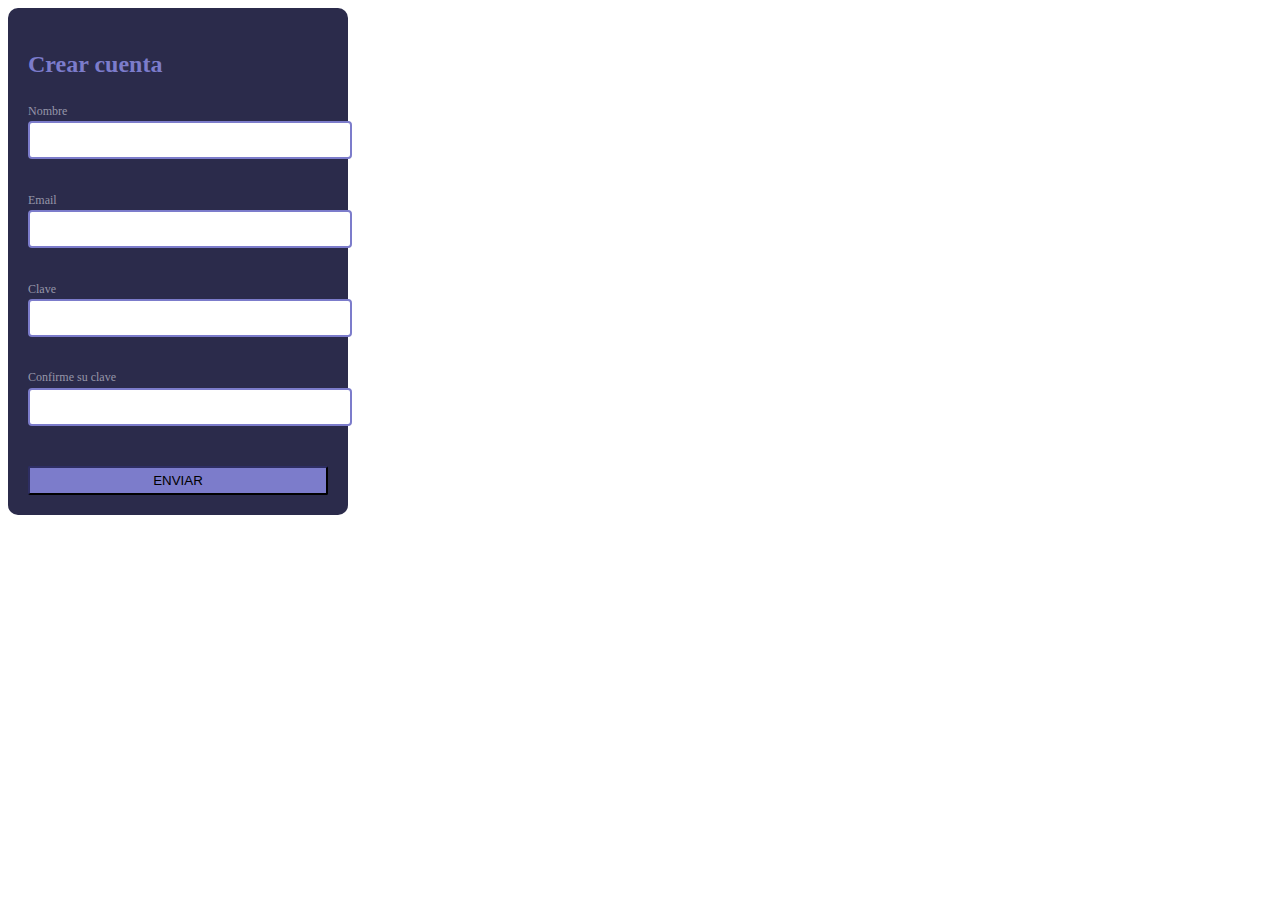
<file: index.html>
<!DOCTYPE html>
<html lang="es"><head>
<meta http-equiv="content-type" content="text/html; charset=UTF-8">
	<meta charset="UTF-8">
	<meta name="viewport" content="width=device-width, initial-scale=1.0">
    <link rel="stylesheet" href="style.css">
    <link rel="preconnect" href="https://fonts.googleapis.com">
    <link rel="preconnect" href="https://fonts.gstatic.com" crossorigin>
    <link href="https://fonts.googleapis.com/css2?family=Poppins:wght@400;500&display=swap" rel="stylesheet">
</head>
<body>
  <div class="contenido">
    <form id="form" action="/">
      <h1>Crear cuenta</h1>
      <div class="input-control">
        <label for="nombre">Nombre</label>
        <input type="text" id="nombre" name="nombre">
        <div class="error"></div>
      </div>
      &nbsp;
      <div class="input-control">
        <label for="email">Email</label>
        <input type="text" id="email" name="email">
        <div class="error"></div>
      </div>
        &nbsp;
      <div class="input-control">
        <label for="pass1">Clave</label>
        <input type="password" id="pass1" name="pass1" minlenght="8">
          <div class="error"> </div>
      </div>
      &nbsp;
      <div class="input-control">
        <label for="pass2">Confirme su clave</label>
        <input type="password" id="pass2" name="pass2" minlenght="8" onekeyup="verificarPassword()">
        <div class="error"> </div>
      </div>
      &nbsp;
      <button type="submit">ENVIAR</button>
    </form>
  </div>
 </body>        
</html>
</file>
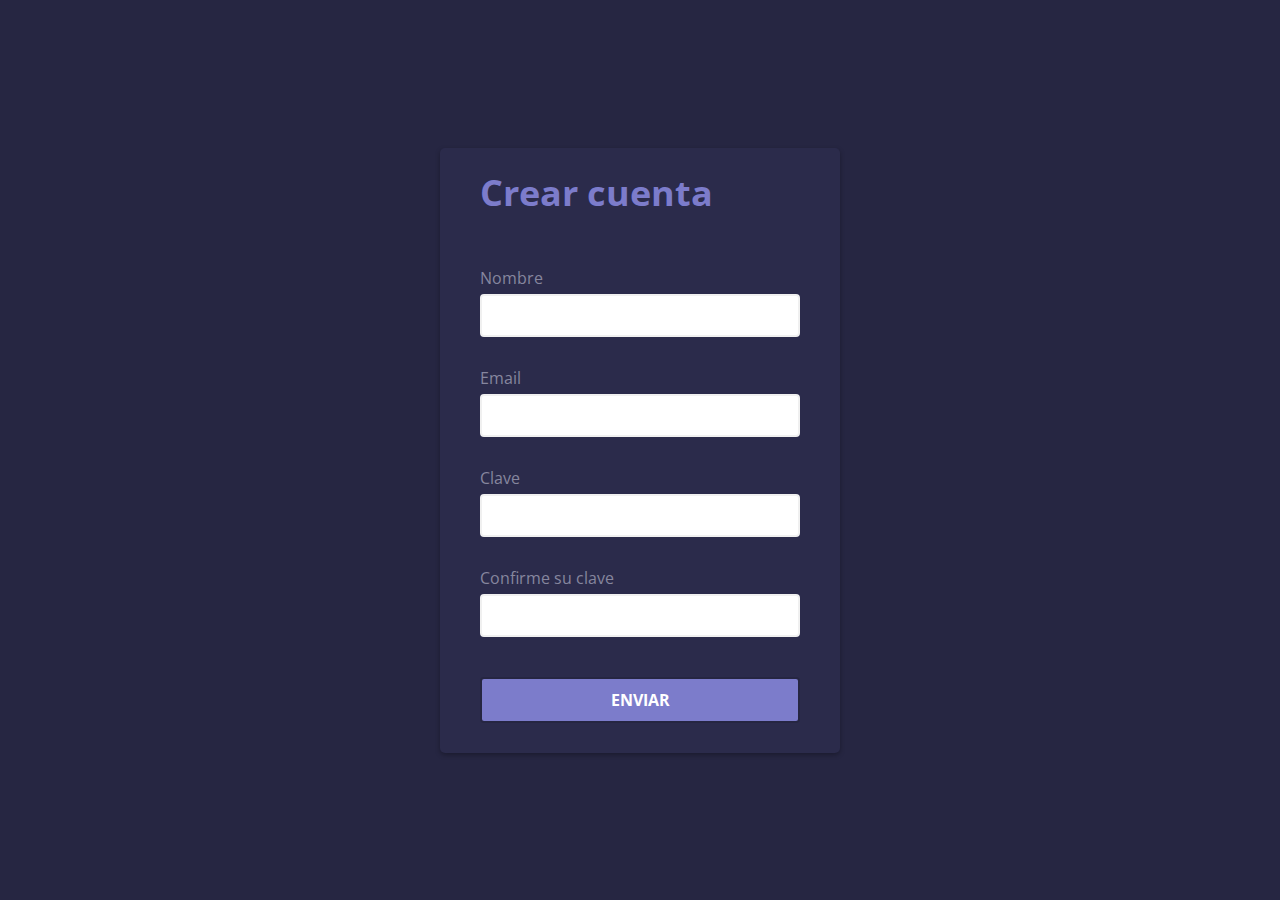
<file: Laboratorio/index.html>
<!DOCTYPE html>
<html lang="en" >
<head>
  <meta charset="UTF-8">
  <title>Formulario cuenta</title>
  <link rel='stylesheet' href='https://cdnjs.cloudflare.com/ajax/libs/font-awesome/5.10.2/css/all.min.css'>
  <link rel="stylesheet" href="./style.css">
	<!--no pude encontrar cómo vincular las imagenes de la carpeta, así que opté por otra opción -->
</head>
<body>
<div class="container">
	<div class="header">
		<h2>Crear cuenta</h2>
	</div>
	<form id="form" class="form">
		<div class="form-control">
			<label for="username">Nombre</label>
			<input type="text" id="username" />
			<i class="fas fa-check-circle"></i>
			<i class="fas fa-exclamation-circle"></i>
			<small>Error message</small>
		</div>
		<div class="form-control">
			<label for="username">Email</label>
			<input type="email" id="email" />
			<i class="fas fa-check-circle"></i>
			<i class="fas fa-exclamation-circle"></i>
			<small>Error message</small>
		</div>
		<div class="form-control">
			<label for="username">Clave</label>
			<input type="password" id="password"/>
			<i class="fas fa-check-circle"></i>
			<i class="fas fa-exclamation-circle"></i>
			<small>Error message</small>
		</div>
		<div class="form-control">
			<label for="username">Confirme su clave</label>
			<input type="password" id="password2"/>
			<i class="fas fa-check-circle"></i>
			<i class="fas fa-exclamation-circle"></i>
			<small>Error message</small>
		</div>
		<button>ENVIAR</button>
	</form>
</div>

  <script  src="./index.js"></script>

</body>
</html>
</file>
<file: style.css>
<style>
        body {
  font-family: "Poppins", sans-serif;
  background: #1b1b2f;
  color: white;
  text-align: left;
}
    #form {
        width: 300px;
        display: inline-block;
        margin:0 auto;
        padding:20px;
        background-color: #2b2b4b;
        border-radius: 10px;
        font-size: 12px;
        color:#9696a9;
        line-height:1.7;
    }
    
    #form h1{
        color:#7c7ccb;
        text-align:left;
    }
    
    #form button {
        padding: 5px;
        margin-top: 10px;
        width: 100%;
        background-color: #7c7ccb;
        border-color: #07070f;
        border-radius: 2px;
    }

    .input-control {
       display:flex;
       flex-direction: column;
    }
    
    .input-control input {
       border: 2px solid #7c7ccb;
       border-radius:4px;
       display: block;
       font-size: 12px;
       padding: 10px;
       width: 100%;
    }
    
    .input-control input:focus {
        outline:0;
    }

    .input-control.success input {
         border-color: #4dca64;
    }
    
    .input-control.error input {
        border-color: #db5b5a;
    }
    
    .input-control .error{
        color: #db5b5a;
        font-size: 8px;
        height: 10px; 
    }
                
</style>
</file>
<file: Laboratorio/style.css>
@import url('https://fonts.googleapis.com/css?family=Muli&display=swap');
@import url('https://fonts.googleapis.com/css?family=Open+Sans:400,500&display=swap');

* {
	box-sizing: border-box;
}

body {
	background-color: #262642;
	font-family: 'Open Sans', sans-serif;
	display: flex;
	align-items: center;
	justify-content: center;
	min-height: 100vh;
	margin: 0;
}

.container {
	background-color: #2b2b4b;
	border-radius: 5px;
	box-shadow: 0 2px 5px rgba(0, 0, 0, 0.3);
	overflow: hidden;
	width: 400px;
	max-width: 100%;
	color: #86869e;
}

.header {
	padding: 20px 40px;
}

.header h2 {
	color: #7c7ccb;
	font-weight: bold;
	font-size: 27pt;
	margin: 0 auto;
	
}

.form {
	padding: 30px 40px;	
}

.form-control {
	margin-bottom: 10px;
	padding-bottom: 20px;
	position: relative;
}

.form-control label {
	display: inline-block;
	margin-bottom: 5px;
}

.form-control input {
	border: 2px solid #f0f0f0;
	border-radius: 4px;
	display: block;
	font-family: inherit;
	font-size: 14px;
	padding: 10px;
	width: 100%;
}

.form-control input:focus {
	outline: 0;
	border-color: #7c7ccb;
}

.form-control.success input {
	border-color: #2ecc71;
}

.form-control.error input {
	border-color: #e74c3c;
}

.form-control i {
	visibility: hidden;
	position: absolute;
	top: 40px;
	right: 10px;
}

.form-control.success i.fa-check-circle {
	color: #2ecc71;
	visibility: visible;
}

.form-control.error i.fa-exclamation-circle {
	color: #e74c3c;
	visibility: visible;
}

.form-control small {
	color: #e74c3c;
	position: absolute;
	bottom: 0;
	left: 0;
	visibility: hidden;
}

.form-control.error small {
	visibility: visible;
}

.form button {
	background-color: #7c7ccb;
	border: 2px solid #262642;
	border-radius: 4px;
	color: #fff;
	display: block;
	font-family: inherit;
	font-size: 16px;
	font-weight: bold;
	padding: 10px;
	margin-top: 20px;
	width: 100%;
}









/* SOCIAL PANEL CSS */
.social-panel-container {
	position: fixed;
	right: 0;
	bottom: 80px;
	transform: translateX(100%);
	transition: transform 0.4s ease-in-out;
}

.social-panel-container.visible {
	transform: translateX(-10px);
}

.social-panel {	
	background-color: #fff;
	border-radius: 16px;
	box-shadow: 0 16px 31px -17px rgba(0,31,97,0.6);
	border: 5px solid #001F61;
	display: flex;
	flex-direction: column;
	justify-content: center;
	align-items: center;
	font-family: 'Muli';
	position: relative;
	height: 169px;	
	width: 370px;
	max-width: calc(100% - 10px);
}

.social-panel button.close-btn {
	border: 0;
	color: #97A5CE;
	cursor: pointer;
	font-size: 20px;
	position: absolute;
	top: 5px;
	right: 5px;
}

.social-panel button.close-btn:focus {
	outline: none;
}

.social-panel p {
	background-color: #001F61;
	border-radius: 0 0 10px 10px;
	color: #fff;
	font-size: 14px;
	line-height: 18px;
	padding: 2px 17px 6px;
	position: absolute;
	top: 0;
	left: 50%;
	margin: 0;
	transform: translateX(-50%);
	text-align: center;
	width: 235px;
}

.social-panel p i {
	margin: 0 5px;
}

.social-panel p a {
	color: #FF7500;
	text-decoration: none;
}

.social-panel h4 {
	margin: 20px 0;
	color: #97A5CE;	
	font-family: 'Muli';	
	font-size: 14px;	
	line-height: 18px;
	text-transform: uppercase;
}

.social-panel ul {
	display: flex;
	list-style-type: none;
	padding: 0;
	margin: 0;
}

.social-panel ul li {
	margin: 0 10px;
}

.social-panel ul li a {
	border: 1px solid #DCE1F2;
	border-radius: 50%;
	color: #001F61;
	font-size: 20px;
	display: flex;
	justify-content: center;
	align-items: center;
	height: 50px;
	width: 50px;
	text-decoration: none;
}

.social-panel ul li a:hover {
	border-color: #FF6A00;
	box-shadow: 0 9px 12px -9px #FF6A00;
}

.floating-btn {
	border-radius: 26.5px;
	background-color: #001F61;
	border: 1px solid #001F61;
	box-shadow: 0 16px 22px -17px #03153B;
	color: #fff;
	cursor: pointer;
	font-size: 16px;
	line-height: 20px;
	padding: 12px 20px;
	position: fixed;
	bottom: 20px;
	right: 20px;
	z-index: 999;
}

.floating-btn:hover {
	background-color: #ffffff;
	color: #001F61;
}

.floating-btn:focus {
	outline: none;
}

.floating-text {
	background-color: #001F61;
	border-radius: 10px 10px 0 0;
	color: #fff;
	font-family: 'Muli';
	padding: 7px 15px;
	position: fixed;
	bottom: 0;
	left: 50%;
	transform: translateX(-50%);
	text-align: center;
	z-index: 998;
}

.floating-text a {
	color: #FF7500;
	text-decoration: none;
}

@media screen and (max-width: 480px) {

	.social-panel-container.visible {
		transform: translateX(0px);
	}
	
	.floating-btn {
		right: 10px;
	}
}
</file>
